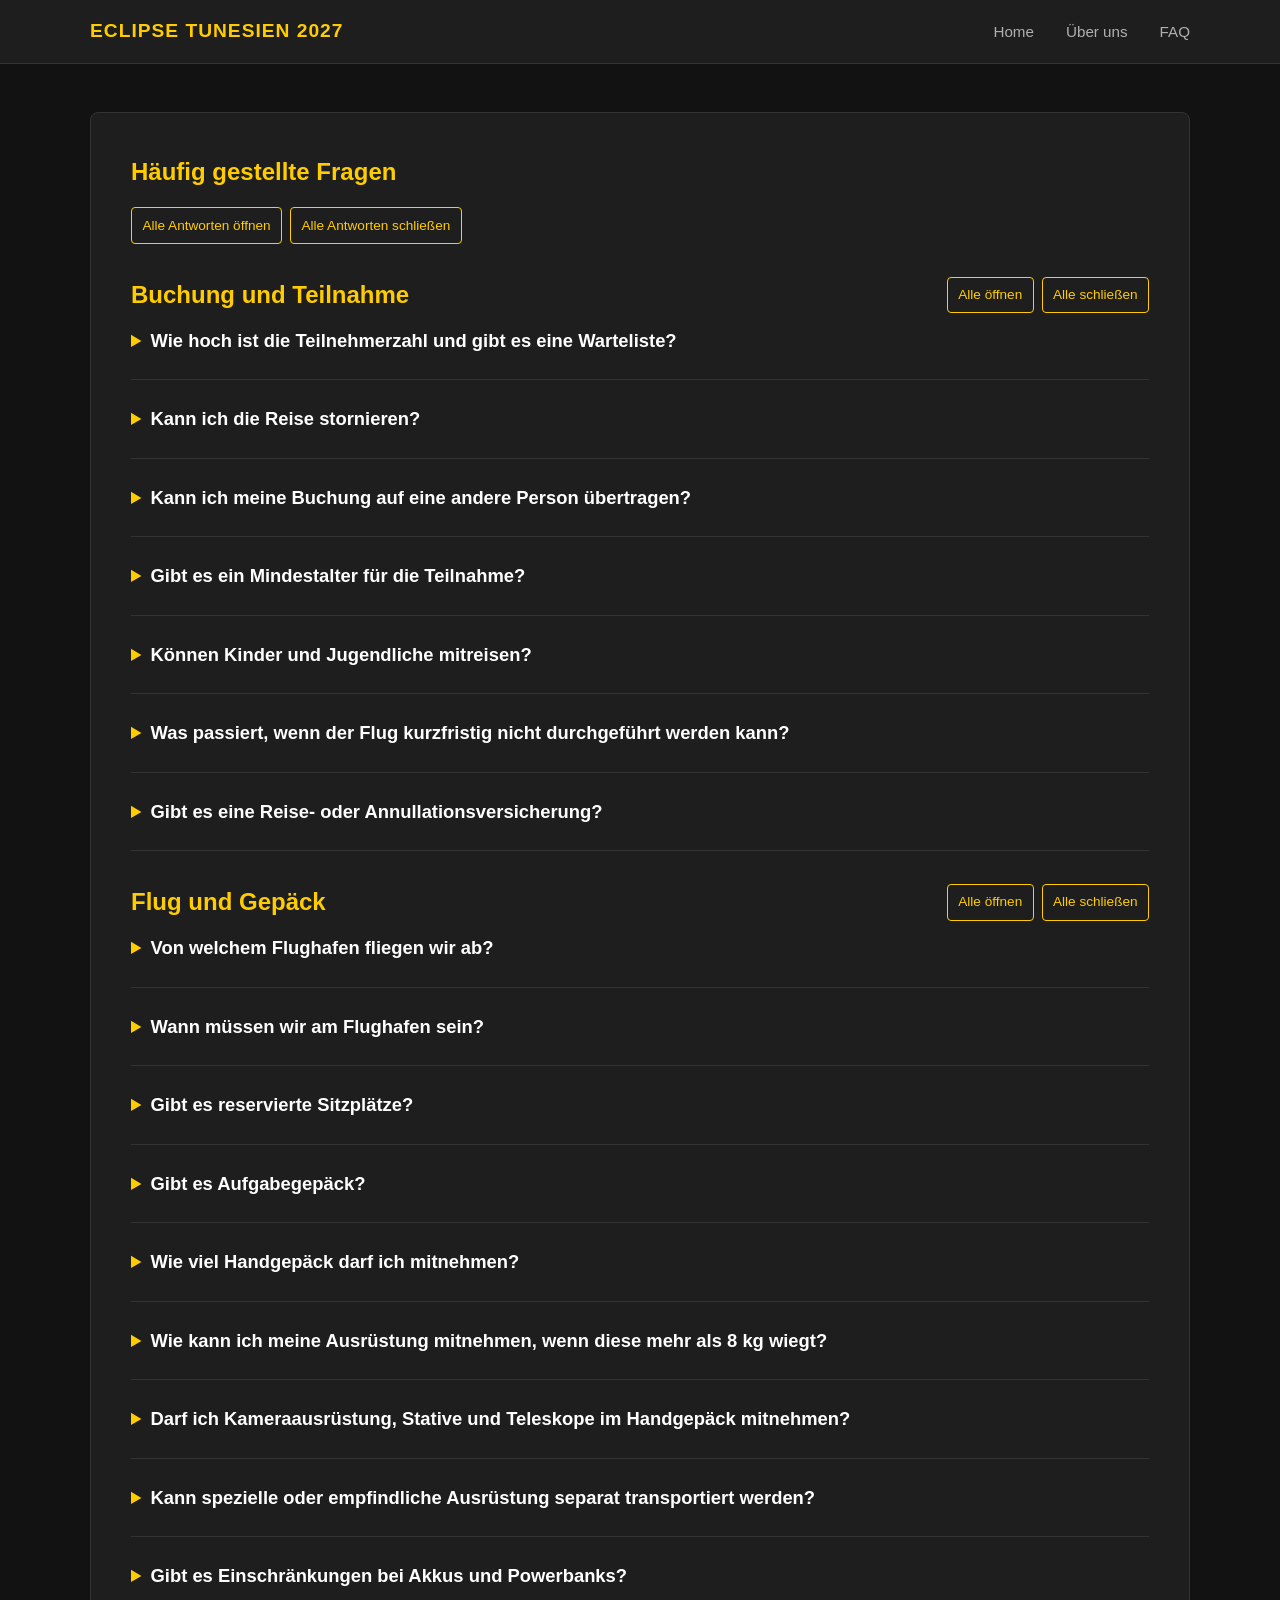
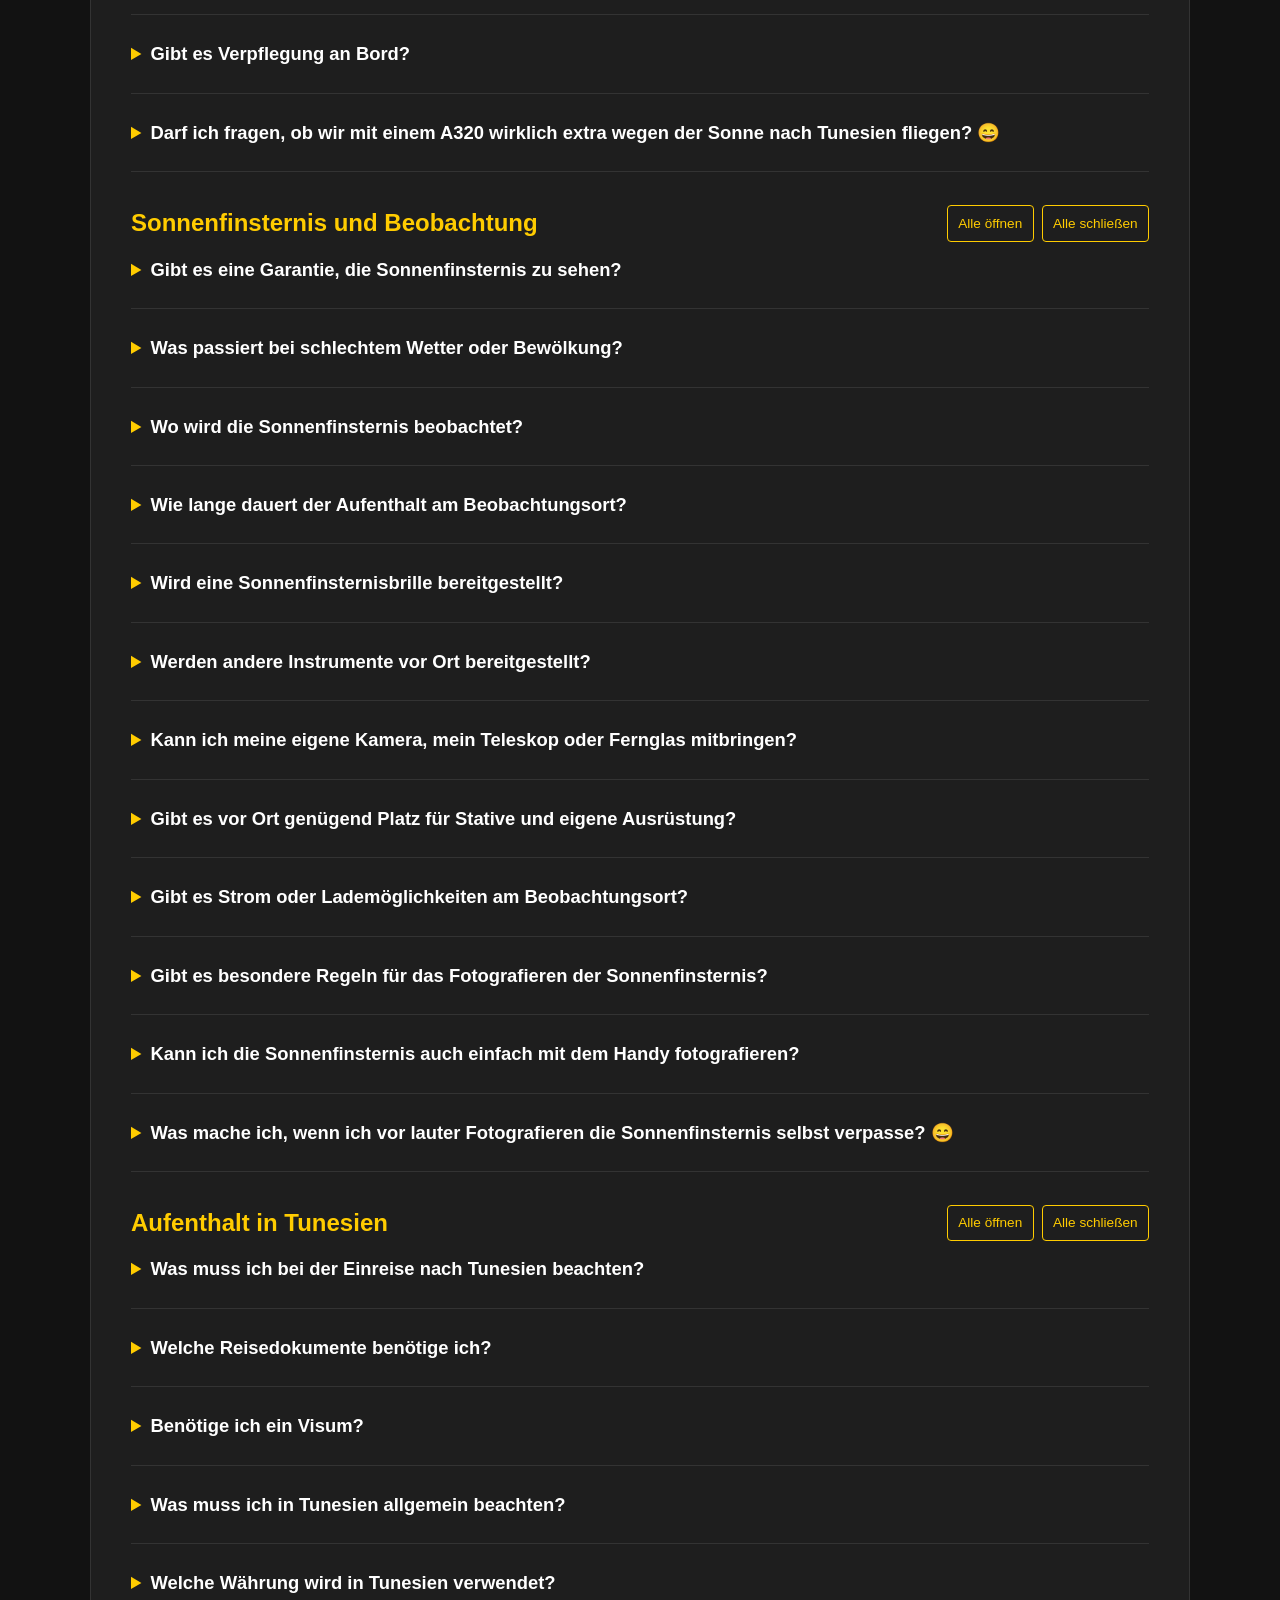
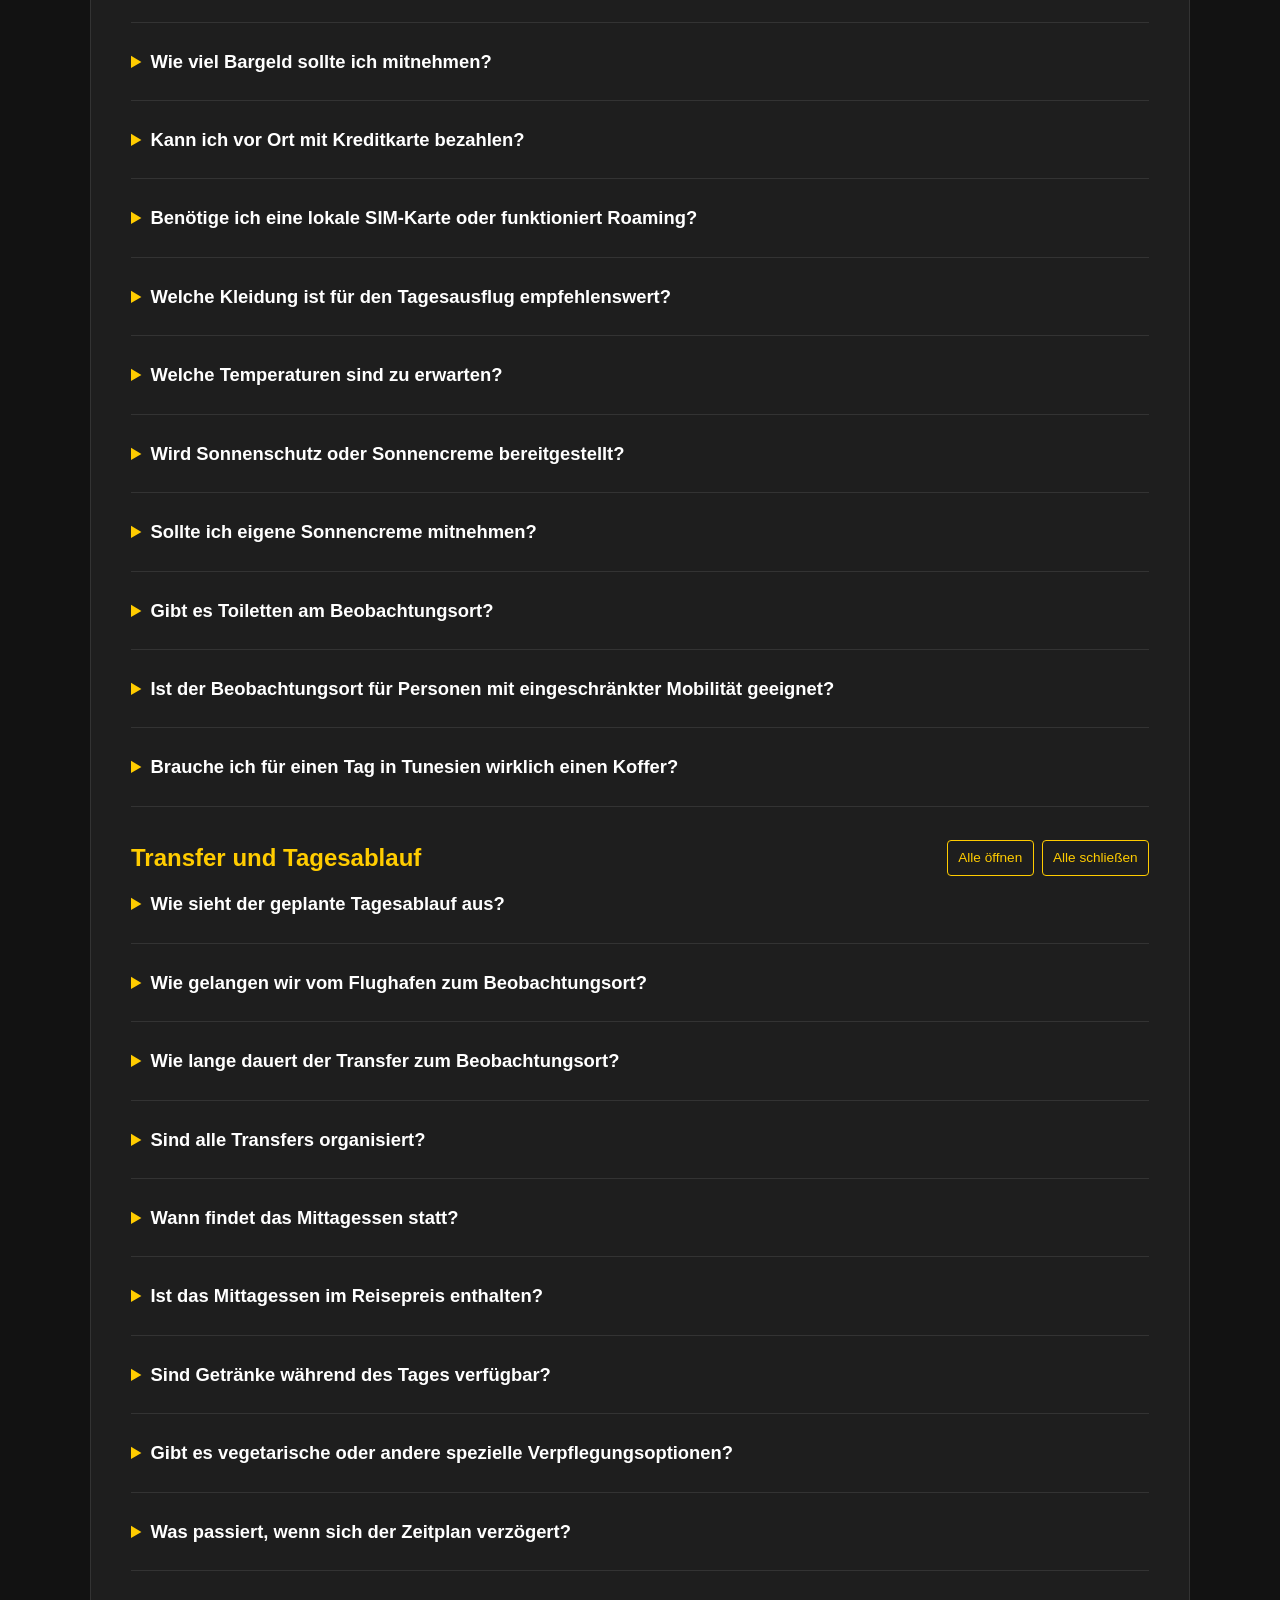
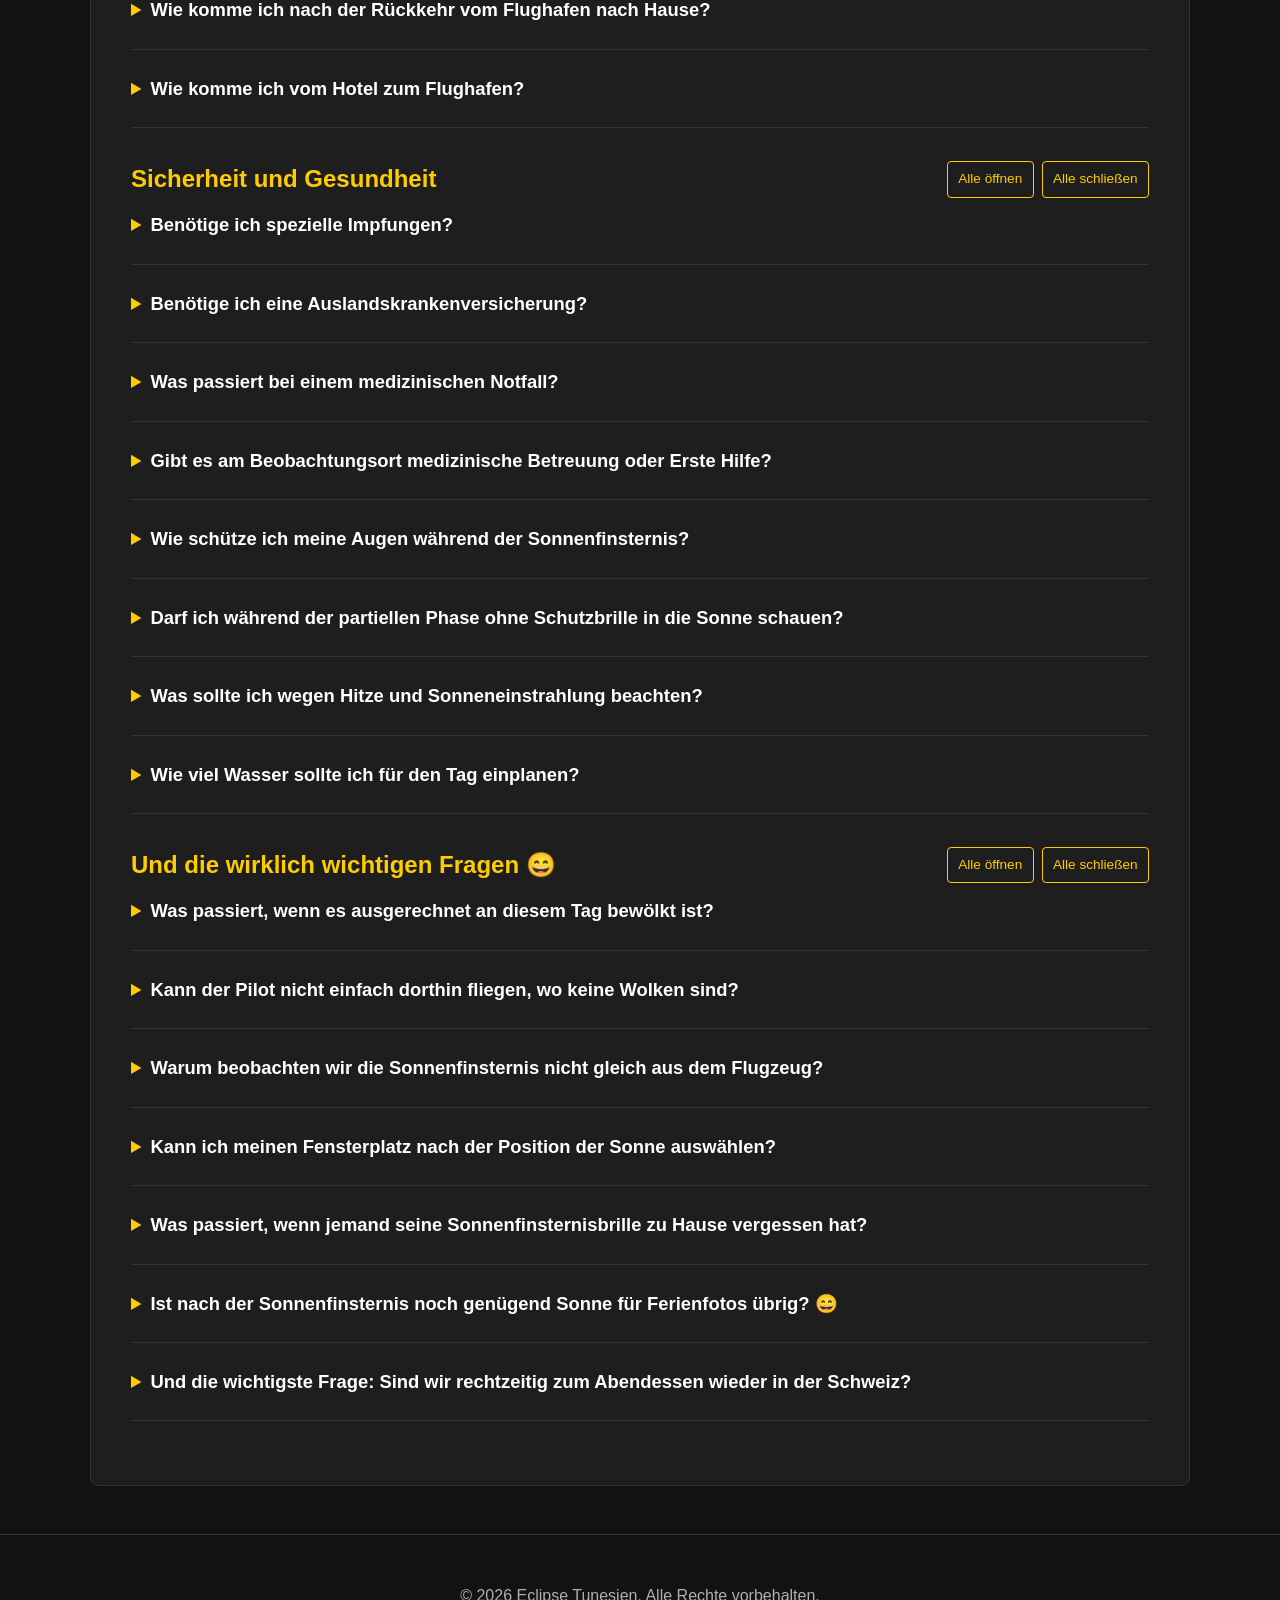
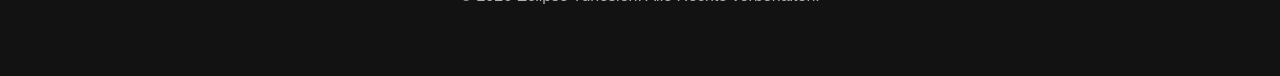
<file: faq.html>
<!DOCTYPE html>
<html lang="de">

<head>
    <meta charset="UTF-8">
    <meta name="viewport" content="width=device-width, initial-scale=1.0">
    <link rel="icon" type="image/svg+xml" href="assets/favicon.svg">
    <title>Eclipse Tunesien | FAQ</title>
    <link rel="stylesheet" href="style.css">
</head>

<body>
    <header>
        <nav>
            <div class="logo">Eclipse Tunesien 2027</div>
            <ul>
                <li><a href="index.html">Home</a></li>
                <li><a href="ueber-uns.html">Über uns</a></li>
                <li><a href="faq.html">FAQ</a></li>
            </ul>
        </nav>
    </header>

    <main>
        <section class="content-card">
            <h1>Häufig gestellte Fragen</h1>
            <div class="faq-controls faq-controls-global" role="group" aria-label="Alle FAQ-Antworten">
                <button type="button" data-faq-action="open" data-faq-scope="all">Alle Antworten öffnen</button>
                <button type="button" data-faq-action="close" data-faq-scope="all">Alle Antworten schließen</button>
            </div>

            <section class="faq-category" aria-labelledby="faq-buchung">
                <div class="faq-category-header">
                    <h2 id="faq-buchung">Buchung und Teilnahme</h2>
                    <div class="faq-controls" role="group" aria-label="Antworten in Buchung und Teilnahme">
                        <button type="button" data-faq-action="open">Alle öffnen</button>
                        <button type="button" data-faq-action="close">Alle schließen</button>
                    </div>
                </div>
                <details class="faq-item">
                    <summary>Wie hoch ist die Teilnehmerzahl und gibt es eine Warteliste?</summary>
                    <p>Die Anzahl Plätze ist auf 180 Personen begrenzt. Die Anmeldungen werden in der Reihenfolge ihres
                        Zahlungseingangs berücksichtigt. Sobald der Flug ausgebucht ist, können wir keine weiteren
                        Anmeldungen mehr entgegen nehmen.</p>
                </details>
                <details class="faq-item">
                    <summary>Kann ich die Reise stornieren?</summary>
                    <p>Die Anmeldung ist verbindlich, ein Rücktritt berechtigt nicht zur Rückerstattung der Kosten.
                        Dafür empfehlen wir eine Reiseversicherung abzuschliessen. Wenn keine vorhanden ist, kann über
                        Globetrotter diese dazugebucht werden.</p>
                </details>
                <details class="faq-item">
                    <summary>Kann ich meine Buchung auf eine andere Person übertragen?</summary>
                    <p>TBD</p>
                </details>
                <details class="faq-item">
                    <summary>Gibt es ein Mindestalter für die Teilnahme?</summary>
                    <p>Ein Mindestalter gibt es nicht, Minderjährige müssen einfach von mindestens einer Volljährigen
                        Person begleitet werden. Unter 6 Jahren wird man aber vom Ereignis nicht genug mitbekommen, und
                        die Reise könnte zu Anstrengend sein. Wir raten daher eher davon ab, ist aber ihn ihrem
                        Ermessen.</p>
                </details>
                <details class="faq-item">
                    <summary>Können Kinder und Jugendliche mitreisen?</summary>
                    <p>Ja! Ab 6 Jahren kann diese Reise sicher auch für Kinder interessant sein. Wichtig ist einfach,
                        dass sie von mindestens einer Volljährigen Person begleitet wird, welche die Verantwortung
                        übernimmt.</p>
                </details>
                <details class="faq-item">
                    <summary>Was passiert, wenn der Flug kurzfristig nicht durchgeführt werden kann?</summary>
                    <p>Sollte die Reise beispielsweise aus betrieblichen, sicherheitsrelevanten oder anderen nicht
                        beeinflussbaren Gründen nicht stattfinden können, informieren wir alle Teilnehmer so schnell wie
                        möglich. Die finanziellen Regelungen richten sich nach den Buchungsbedingungen.</p>
                </details>
                <details class="faq-item">
                    <summary>Gibt es eine Reise- oder Annullationsversicherung?</summary>
                    <p>Wir empfehlen eine Reise- oder Annullationsversicherung abzuschliessen. Wenn diese nicht
                        vorhanden ist, kann bei der Buchung direkt über Globetrotter eine dazugebucht werden.</p>
                </details>
            </section>

            <section class="faq-category" aria-labelledby="faq-flug">
                <div class="faq-category-header">
                    <h2 id="faq-flug">Flug und Gepäck</h2>
                    <div class="faq-controls" role="group" aria-label="Antworten in Flug und Gepäck">
                        <button type="button" data-faq-action="open">Alle öffnen</button>
                        <button type="button" data-faq-action="close">Alle schließen</button>
                    </div>
                </div>
                <details class="faq-item">
                    <summary>Von welchem Flughafen fliegen wir ab?</summary>
                    <p>Der Abflug erfolgt ab Zürich Flughafen (ZRH). Die genauen Check-in-Zeiten und Treffpunkte werden
                        rechtzeitig vor der Reise bekannt gegeben.</p>
                </details>
                <details class="faq-item">
                    <summary>Wann müssen wir am Flughafen sein?</summary>
                    <p>Da wir einen sehr frühen Flug haben, sollten zwei Stunden vor dem Boarding am Flughafen reichen.
                    </p>
                </details>
                <details class="faq-item">
                    <summary>Gibt es reservierte Sitzplätze?</summary>
                    <p>Es gibt keine feste Sitzplatzreservierung. Beim Check-In wird darauf geachtet, dass Personen die
                        zusammen sitzen möchten, dies auch tun können. Garantieren können wir es jedoch nicht.</p>
                </details>
                <details class="faq-item">
                    <summary>Gibt es Aufgabegepäck?</summary>
                    <p>Nein. Für diese Tagesreise ist kein Aufgabegepäck vorgesehen. Das gesamte Gepäck muss innerhalb
                        der kommunizierten Handgepäckbestimmungen mitgeführt werden. Um keine Zeit in Sfax zu verlieren,
                        wollen wir nicht auf die Ankunft von Aufgabegepäck warten.</p>
                </details>
                <details class="faq-item">
                    <summary>Wie viel Handgepäck darf ich mitnehmen?</summary>
                    <p>Es gibt kein aufgegebenes Gepäck. Pro Person sind ein Handgepäckstück bis 8 kg (Maximale Masse
                        (Länge × Breite × Höhe): 55 x 40 x 20 cm) sowie ein persönlicher Gegenstand (zum Beispiel eine
                        Handtasche) bis 3 kg erlaubt.</p>
                </details>
                <details class="faq-item">
                    <summary>Wie kann ich meine Ausrüstung mitnehmen, wenn diese mehr als 8 kg wiegt?</summary>
                    <p>Es gibt die Möglichkeit bei der Anmeldung anzugeben, ob mehr Gepäck benötigt wird. Es wird
                        bestimmt Personen geben, die ihr Volumen nicht ausnutzen. Es gibt keine Garantie, wir werden
                        aber versuchen eine Lösung zu finden. Bei Fragen nimm bitte vorab Kontakt mit uns auf.
                        Insbesondere bei Teleskopen, Kameras und anderer astronomischer Ausrüstung versuchen wir, eine
                        Lösung zu finden. Zusätzliche oder schwere Ausrüstung darf aber nicht unangemeldet zum Check-in
                        mitgebracht werden.</p>
                </details>
                <details class="faq-item">
                    <summary>Darf ich Kameraausrüstung, Stative und Teleskope im Handgepäck mitnehmen?</summary>
                    <p>Grundsätzlich ja, sofern Grösse, Gewicht und Sicherheitsbestimmungen eingehalten werden. Bei
                        grösseren Teleskopen, Stativen oder Spezialausrüstung bitten wir um vorgängige Anmeldung.</p>
                </details>
                <details class="faq-item">
                    <summary>Kann spezielle oder empfindliche Ausrüstung separat transportiert werden?</summary>
                    <p>Aktuell ist dafür nichts vorgesehen. Bei Bedarf kannst du mit uns Kontakt aufnehmen.</p>
                </details>
                <details class="faq-item">
                    <summary>Gibt es Einschränkungen bei Akkus und Powerbanks?</summary>
                    <p>Ja. Für Lithium-Akkus gelten besondere Luftfahrtbestimmungen. Am besten die Informationen der
                        Fluggesellschaft beachten: INFORMATIONSBLATT Lithium-Ionen-/Metall-Batterien, Akkus und
                        batteriebetriebene Geräte</p>
                </details>
                <details class="faq-item">
                    <summary>Gibt es Verpflegung an Bord?</summary>
                    <p>Auf dem Flug nach Sfax wird ein Frühstück serviert, da der Abflug sehr früh am Morgen ist. Auf
                        dem Rückflug haben wir auf eine Verpflegung verzichtet, da wir vor dem Abflug noch gemeinsam ein
                        Traditionelles Mittagessen in Sfax einnehmen dürfen. Snacks können bei den Flugbegleiter/innen
                        gekauft werden. Wasser steht zur Verfügung, andere Softgetränke können ebenfalls gekauft werden.
                    </p>
                </details>
                <details class="faq-item">
                    <summary>Darf ich fragen, ob wir mit einem A320 wirklich extra wegen der Sonne nach Tunesien
                        fliegen? 😄</summary>
                    <p>Du darfst! Wenn du dich anmeldest, bist du gleich verrückt wie wir. Ob eine psychologische
                        Betreuung notwendig ist, besprichst du am besten mit einem Arzt oder Apotheker! Wir sind aber
                        auch für dich da!</p>
                </details>
            </section>

            <section class="faq-category" aria-labelledby="faq-beobachtung">
                <div class="faq-category-header">
                    <h2 id="faq-beobachtung">Sonnenfinsternis und Beobachtung</h2>
                    <div class="faq-controls" role="group" aria-label="Antworten in Sonnenfinsternis und Beobachtung">
                        <button type="button" data-faq-action="open">Alle öffnen</button>
                        <button type="button" data-faq-action="close">Alle schließen</button>
                    </div>
                </div>
                <details class="faq-item">
                    <summary>Gibt es eine Garantie, die Sonnenfinsternis zu sehen?</summary>
                    <p>Leider nein. Die Sonnenfinsternis findet garantiert statt, aber ob wir sie sehen, entscheidet am
                        Ende auch das Wetter. Wolken, Staub oder andere lokale Bedingungen können die Beobachtung
                        beeinträchtigen. Auch unvorhergesehene Probleme während des Flugs oder vor Ort können dazu
                        führen, dass Sfax oder der geplante Beobachtungsort nicht erreicht wird. Die Reise wird als
                        Tagesoperation durchgeführt. Kommt es nach Reiseantritt zu Verspätungen – etwa aus betrieblichen
                        Gründen der Airline – und wird die Sonnenfinsternis dadurch verpasst, besteht kein Anspruch auf
                        Rückerstattung des Reisepreises.</p>
                </details>
                <details class="faq-item">
                    <summary>Was passiert bei schlechtem Wetter oder Bewölkung?</summary>
                    <p>TBD</p>
                </details>
                <details class="faq-item">
                    <summary>Wo wird die Sonnenfinsternis beobachtet?</summary>
                    <p>Ort noch nicht genau bekannt. Infos folgen später.</p>
                </details>
                <details class="faq-item">
                    <summary>Wie lange dauert der Aufenthalt am Beobachtungsort?</summary>
                    <p>Wir werden voraussichtlich von xx:xx bis xx:xx am Beobachtungsort sein. Dies ist von vielen
                        Faktoren Abhängig, sollte jedoch gemäss Plan die Zeit am Beobachtungsort sein.</p>
                </details>
                <details class="faq-item">
                    <summary>Wird eine Sonnenfinsternisbrille bereitgestellt?</summary>
                    <p>Der Anbieter des Vorort Arrangements stellt Sonnenfinsternisbrille bereit. Wir empfehlen jedoch
                        eigene in genügender Zahl mitzunehmen.</p>
                </details>
                <details class="faq-item">
                    <summary>Werden andere Instrumente vor Ort bereitgestellt?</summary>
                    <p>Nein, es werden keine Instrumente vor Ort bereitgestellt.</p>
                </details>
                <details class="faq-item">
                    <summary>Kann ich meine eigene Kamera, mein Teleskop oder Fernglas mitbringen?</summary>
                    <p>Wenn dies in das Handgepäck passt, ist dies möglich. Es müssen einfach die Bedingungen für das
                        Handgepäck berücksichtigt werden. Sollest du mehr Gepäck mitnehmen wollen, ist dies in der
                        Anmeldung zu vermerken, und wir werden schauen, was möglich ist, können jedoch nichts
                        versprechen. Wenn man in einer Gruppe reist, können ggf. auch Geräte auch mehrere Personen
                        verteilt werden.</p>
                </details>
                <details class="faq-item">
                    <summary>Gibt es vor Ort genügend Platz für Stative und eigene Ausrüstung?</summary>
                    <p>Der Anbieter des Vorort Arrangements kümmert sich um einen geeigneten Ort, und reserviert diesen
                        für unsere Gruppe. Es sollte daher genug Platz haben, Garantien können wir aber hier keine
                        Übernehmen, wir werden aber sicher Möglichkeiten finden.</p>
                </details>
                <details class="faq-item">
                    <summary>Gibt es Strom oder Lademöglichkeiten am Beobachtungsort?</summary>
                    <p>Davon ist nicht auszugehen. Sollte hierfür Bedarf bestehen, können wir prüfen, ob der Anbieter
                        des Vorort Arrangements etwas zur Verfügung stellen kann, Kosten müssen aber selber übernommen
                        werden.</p>
                </details>
                <details class="faq-item">
                    <summary>Gibt es besondere Regeln für das Fotografieren der Sonnenfinsternis?</summary>
                    <p>TBD</p>
                </details>
                <details class="faq-item">
                    <summary>Kann ich die Sonnenfinsternis auch einfach mit dem Handy fotografieren?</summary>
                    <p>Grundsätzlich ja. Für wirklich gute Aufnahmen braucht es aber etwas Vorbereitung und je nach
                        gewünschtem Ergebnis zusätzliches Equipment. Und denkt daran: Die beste Kamera bringt wenig,
                        wenn man das eigentliche Ereignis nur durch das Display gesehen hat.</p>
                </details>
                <details class="faq-item">
                    <summary>Was mache ich, wenn ich vor lauter Fotografieren die Sonnenfinsternis selbst verpasse? 😄
                    </summary>
                    <p>Grundsätzlich ja. Für wirklich gute Aufnahmen braucht es aber etwas Vorbereitung und je nach
                        gewünschtem Ergebnis zusätzliches Equipment. Und denkt daran: Die beste Kamera bringt wenig,
                        wenn man das eigentliche Ereignis nur durch das Display gesehen hat. Und sonst gibt es die
                        Möglichkeit in 2028 in Australien die nächste Sonnenfinsternis zu beobachten. Du solltest aber
                        schnell Buchen!</p>
                </details>
            </section>

            <section class="faq-category" aria-labelledby="faq-tunesien">
                <div class="faq-category-header">
                    <h2 id="faq-tunesien">Aufenthalt in Tunesien</h2>
                    <div class="faq-controls" role="group" aria-label="Antworten in Aufenthalt in Tunesien">
                        <button type="button" data-faq-action="open">Alle öffnen</button>
                        <button type="button" data-faq-action="close">Alle schließen</button>
                    </div>
                </div>
                <details class="faq-item">
                    <summary>Was muss ich bei der Einreise nach Tunesien beachten?</summary>
                    <p>Wir bewegen uns als organisierte Gruppe und Transfers sowie der Aufenthalt am Beobachtungsort
                        sind geplant. Grundsätzlich sollten lokale Regeln und kulturelle Gepflogenheiten respektiert
                        sowie Anweisungen unserer Reiseleitung und der lokalen Behörden beachtet werden.</p>
                    <p>Das Eidgenössische Departement für auswärtige Angelegenheiten (EDA) beurteilt Reisen nach
                        Tunesien grundsätzlich als sicher, weist aber unter anderem auf eine angespannte politische Lage
                        sowie regionale Sicherheitsrisiken hin. Wir empfehlen, vor der Reise nochmals die aktuellen
                        Reisehinweise zu prüfen: <a
                            href="https://www.eda.admin.ch/de/reisehinweise-fuer-tunesien">Reisehinweise des EDA für
                            Tunesien</a>.</p>
                </details>
                <details class="faq-item">
                    <summary>Welche Reisedokumente benötige ich?</summary>
                    <p>Die konkreten Einreisebestimmungen werden vor der Reise nochmals kommuniziert. Jeder Teilnehmer
                        ist grundsätzlich selbst dafür verantwortlich, ein für die Einreise gültiges Reisedokument
                        mitzuführen.</p>
                </details>
                <details class="faq-item">
                    <summary>Benötige ich ein Visum?</summary>
                    <p>TBD</p>
                </details>
                <details class="faq-item">
                    <summary>Was muss ich in Tunesien allgemein beachten?</summary>
                    <p>TBD</p>
                </details>
                <details class="faq-item">
                    <summary>Welche Währung wird in Tunesien verwendet?</summary>
                    <p>Die Landeswährung ist der tunesische Dinar (TND). Da Transfers und Mittagessen organisiert sind,
                        sollte für diesen Tagesausflug nur wenig zusätzliches Geld benötigt werden. Etwas Bargeld für
                        persönliche Ausgaben, Getränke oder kleine Einkäufe kann trotzdem sinnvoll sein.</p>
                </details>
                <details class="faq-item">
                    <summary>Wie viel Bargeld sollte ich mitnehmen?</summary>
                    <p>Wir würden keinen grösseren Bargeldbetrag empfehlen. [Betrag nach Klärung des Programms
                        definieren] sollte für persönliche Kleinausgaben grundsätzlich ausreichen.</p>
                </details>
                <details class="faq-item">
                    <summary>Kann ich vor Ort mit Kreditkarte bezahlen?</summary>
                    <p>TBD</p>
                </details>
                <details class="faq-item">
                    <summary>Benötige ich eine lokale SIM-Karte oder funktioniert Roaming?</summary>
                    <p>Das ist abhängig von deinem Anbieter, prüfe deine Bedingungen. Aber in der Regel macht es Sinn,
                        einen kleines Guthaben mit einer eSIM bereitzuhalten, um aktuelle Karten oder Wetter
                        Informationen, wie auch kleinere Abklärungen treffen zu können. Ein Möglicher Anbieter ist
                        Airalo, oder ein entsprechendes Paket bei deinem Anbieter.</p>
                </details>
                <details class="faq-item">
                    <summary>Welche Kleidung ist für den Tagesausflug empfehlenswert?</summary>
                    <p>TBD</p>
                </details>
                <details class="faq-item">
                    <summary>Welche Temperaturen sind zu erwarten?</summary>
                    <p>TBD</p>
                </details>
                <details class="faq-item">
                    <summary>Wird Sonnenschutz oder Sonnencreme bereitgestellt?</summary>
                    <p>TBD</p>
                </details>
                <details class="faq-item">
                    <summary>Sollte ich eigene Sonnencreme mitnehmen?</summary>
                    <p>TBD</p>
                </details>
                <details class="faq-item">
                    <summary>Gibt es Toiletten am Beobachtungsort?</summary>
                    <p>TBD</p>
                </details>
                <details class="faq-item">
                    <summary>Ist der Beobachtungsort für Personen mit eingeschränkter Mobilität geeignet?</summary>
                    <p>Da wir die Bedingungen vor Ort schlecht einschätzen können, empfehlen wir diese Reise nicht für
                        Personen mit einer eingeschränkten Mobilität.</p>
                </details>
                <details class="faq-item">
                    <summary>Brauche ich für einen Tag in Tunesien wirklich einen Koffer?</summary>
                    <p>Nein, wir empfehlen nur das nötigste mitzunehmen, einen Rucksack ist zudem viel praktischer.</p>
                </details>
            </section>

            <section class="faq-category" aria-labelledby="faq-tagesablauf">
                <div class="faq-category-header">
                    <h2 id="faq-tagesablauf">Transfer und Tagesablauf</h2>
                    <div class="faq-controls" role="group" aria-label="Antworten in Transfer und Tagesablauf">
                        <button type="button" data-faq-action="open">Alle öffnen</button>
                        <button type="button" data-faq-action="close">Alle schließen</button>
                    </div>
                </div>
                <details class="faq-item">
                    <summary>Wie sieht der geplante Tagesablauf aus?</summary>
                    <p>TBD</p>
                </details>
                <details class="faq-item">
                    <summary>Wie gelangen wir vom Flughafen zum Beobachtungsort?</summary>
                    <p>Nach der Ankunft in Tunesien reisen wir gemeinsam mit organisiertem Transport zum
                        Beobachtungsort. Eine individuelle Anreise ist nicht vorgesehen. Bitte bleibt zusammen, so dass
                        wir niemanden zurück lassen.</p>
                </details>
                <details class="faq-item">
                    <summary>Wie lange dauert der Transfer zum Beobachtungsort?</summary>
                    <p>TBD</p>
                </details>
                <details class="faq-item">
                    <summary>Sind alle Transfers organisiert?</summary>
                    <p>Ja. Die notwendigen Transfers zwischen Flughafen, Beobachtungsort und den weiteren
                        Programmpunkten werden organisiert.</p>
                </details>
                <details class="faq-item">
                    <summary>Wann findet das Mittagessen statt?</summary>
                    <p>TBD</p>
                </details>
                <details class="faq-item">
                    <summary>Ist das Mittagessen im Reisepreis enthalten?</summary>
                    <p>Ja, dies ist im Reisepreis enthalten.</p>
                </details>
                <details class="faq-item">
                    <summary>Sind Getränke während des Tages verfügbar?</summary>
                    <p>TBD</p>
                </details>
                <details class="faq-item">
                    <summary>Gibt es vegetarische oder andere spezielle Verpflegungsoptionen?</summary>
                    <p>Allergien, Unverträglichkeiten oder besondere Ernährungsbedürfnisse müssen uns 1 Monat vor der
                        Reise mitgeteilt werden. Wir versuchen, diese entsprechend zu berücksichtigen. Im Formular für
                        die Anmeldung kann dies ebenfalls bereits angegeben werden.</p>
                </details>
                <details class="faq-item">
                    <summary>Was passiert, wenn sich der Zeitplan verzögert?</summary>
                    <p>TBD</p>
                </details>
                <details class="faq-item">
                    <summary>Wie komme ich nach der Rückkehr vom Flughafen nach Hause?</summary>
                    <p>Die An- und Abreise zum Flughafen ist grundsätzlich Individuell. Sollte ein Hotel via
                        Globetrotter gebucht werden, wird ein Shuttle organisiert, welcher im Hotelpreis enthalten ist.
                    </p>
                </details>
                <details class="faq-item">
                    <summary>Wie komme ich vom Hotel zum Flughafen?</summary>
                    <p>Sollte ein Hotel via Globetrotter gebucht werden, wird ein Shuttle organisiert, welcher im
                        Hotelpreis enthalten ist.</p>
                </details>
            </section>

            <section class="faq-category" aria-labelledby="faq-sicherheit">
                <div class="faq-category-header">
                    <h2 id="faq-sicherheit">Sicherheit und Gesundheit</h2>
                    <div class="faq-controls" role="group" aria-label="Antworten in Sicherheit und Gesundheit">
                        <button type="button" data-faq-action="open">Alle öffnen</button>
                        <button type="button" data-faq-action="close">Alle schließen</button>
                    </div>
                </div>
                <details class="faq-item">
                    <summary>Benötige ich spezielle Impfungen?</summary>
                    <p>Für individuelle medizinische Empfehlungen sollte vor der Reise eine aktuelle reisemedizinische
                        Beratung eingeholt werden. Anforderungen können zudem von persönlichen Umständen und dem
                        Reiseverlauf abhängen.</p>
                </details>
                <details class="faq-item">
                    <summary>Benötige ich eine Auslandskrankenversicherung?</summary>
                    <p>Wir empfehlen dringend, vor der Reise zu prüfen, ob die eigene Kranken- oder Reiseversicherung
                        Behandlungen und insbesondere allfällige Rücktransportkosten aus Tunesien abdeckt.</p>
                </details>
                <details class="faq-item">
                    <summary>Was passiert bei einem medizinischen Notfall?</summary>
                    <p>Da wir als organisierte Gruppe unterwegs sind, koordinieren wir in einem Notfall die notwendige
                        Hilfe über den Anbieter vor Ort. Jeder Teilnehmer sollte trotzdem seine persönlichen
                        Versicherungsinformationen und wichtige medizinische Angaben bei sich haben.</p>
                </details>
                <details class="faq-item">
                    <summary>Gibt es am Beobachtungsort medizinische Betreuung oder Erste Hilfe?</summary>
                    <p>Das ist nicht vorgesehen.</p>
                </details>
                <details class="faq-item">
                    <summary>Wie schütze ich meine Augen während der Sonnenfinsternis?</summary>
                    <p>Schaue nie direkt in die Sonne, sondern nur durch eine Zertifizierte Sonnenfinsternisbrille. Für
                        Optische Instrumente sollten entsprechende Vorkehrungen getroffen werden.</p>
                </details>
                <details class="faq-item">
                    <summary>Darf ich während der partiellen Phase ohne Schutzbrille in die Sonne schauen?</summary>
                    <p>Nein, es sollte immer eine Sonnenfinsternisbrille verwendet werden!</p>
                </details>
                <details class="faq-item">
                    <summary>Was sollte ich wegen Hitze und Sonneneinstrahlung beachten?</summary>
                    <p>Schütze dich vor der Sonne mit Sonnenhut, entsprechender Kleidung und Sonnencrem. Trinke genug
                        Wasser.</p>
                </details>
                <details class="faq-item">
                    <summary>Wie viel Wasser sollte ich für den Tag einplanen?</summary>
                    <p>Für genügend Wasser sollte immer gesorgt sein. Es macht aber Sinn, einen halben Liter oder Liter
                        Wasser im persönlichen Gepäck mitzuführen. Beachte einfach die Sicherheitsbestimmungen,
                        vielleicht das Wasser erst nach dem Sicherheitscheck auffüllen oder kaufen.</p>
                </details>
            </section>

            <section class="faq-category" aria-labelledby="faq-wichtig">
                <div class="faq-category-header">
                    <h2 id="faq-wichtig">Und die wirklich wichtigen Fragen 😄</h2>
                    <div class="faq-controls" role="group" aria-label="Antworten in den wirklich wichtigen Fragen">
                        <button type="button" data-faq-action="open">Alle öffnen</button>
                        <button type="button" data-faq-action="close">Alle schließen</button>
                    </div>
                </div>
                <details class="faq-item">
                    <summary>Was passiert, wenn es ausgerechnet an diesem Tag bewölkt ist?</summary>
                    <p>Dann haben wir wirklich Pech. Da es im Hochsommer kaum Bewölkung oder Niederschlag gibt, kann
                        nahezu das gesamte Tageslicht als direkte Sonnenscheindauer genutzt werden.</p>
                </details>
                <details class="faq-item">
                    <summary>Kann der Pilot nicht einfach dorthin fliegen, wo keine Wolken sind?</summary>
                    <p>Vielleicht, wenn wir ihn ganz nett fragen? Aber ob wir dann dort die Sonnenfinsternis sehen
                        würden, wäre eine andere Frage.</p>
                </details>
                <details class="faq-item">
                    <summary>Warum beobachten wir die Sonnenfinsternis nicht gleich aus dem Flugzeug?</summary>
                    <p>Das ist wirklich eine sehr gute Frage. Das Flugzeug SOFIA (Stratospheric Observatory for Infrared
                        Astronomy) war leider nicht mehr verfügbar. Und chair konnte uns leider kein Carbrio Flieger
                        anbieten.</p>
                </details>
                <details class="faq-item">
                    <summary>Kann ich meinen Fensterplatz nach der Position der Sonne auswählen?</summary>
                    <p>Das ist exklusiv dem Organisations- Team vorenthalten 😉 . Aber wir hoffen wirklich darauf, dass
                        wir vor der Sonnenfinsternis in Sfax ankommen!</p>
                </details>
                <details class="faq-item">
                    <summary>Was passiert, wenn jemand seine Sonnenfinsternisbrille zu Hause vergessen hat?</summary>
                    <p>Wir sollten sicher ein paar Brillen dabei haben, einfach herumfragen, viele teilen auch gerne.
                    </p>
                </details>
                <details class="faq-item">
                    <summary>Ist nach der Sonnenfinsternis noch genügend Sonne für Ferienfotos übrig? 😄</summary>
                    <p>Das hoffen wir doch sehr! Es kommt einfach darauf an, wie viel Licht unsere Begleiter mit ihren
                        Ausrüstungen einfangen.</p>
                </details>
                <details class="faq-item">
                    <summary>Und die wichtigste Frage: Sind wir rechtzeitig zum Abendessen wieder in der Schweiz?
                    </summary>
                    <p>Kurz und knapp, ja, es gibt aber keine Garantie.</p>
                </details>
            </section>
        </section>
    </main>

    <script>
        document.querySelectorAll("[data-faq-action]").forEach((button) => {
            button.addEventListener("click", () => {
                const scope = button.dataset.faqScope === "all"
                    ? document
                    : button.closest(".faq-category");
                if (!scope) {
                    throw new Error("FAQ controls must be inside a FAQ category.");
                }

                const shouldOpen = button.dataset.faqAction === "open";
                scope.querySelectorAll("details.faq-item").forEach((item) => {
                    item.open = shouldOpen;
                });
            });
        });
    </script>

    <footer>
        <p>&copy; 2026 Eclipse Tunesien. Alle Rechte vorbehalten.</p>
    </footer>
</body>

</html>
</file>
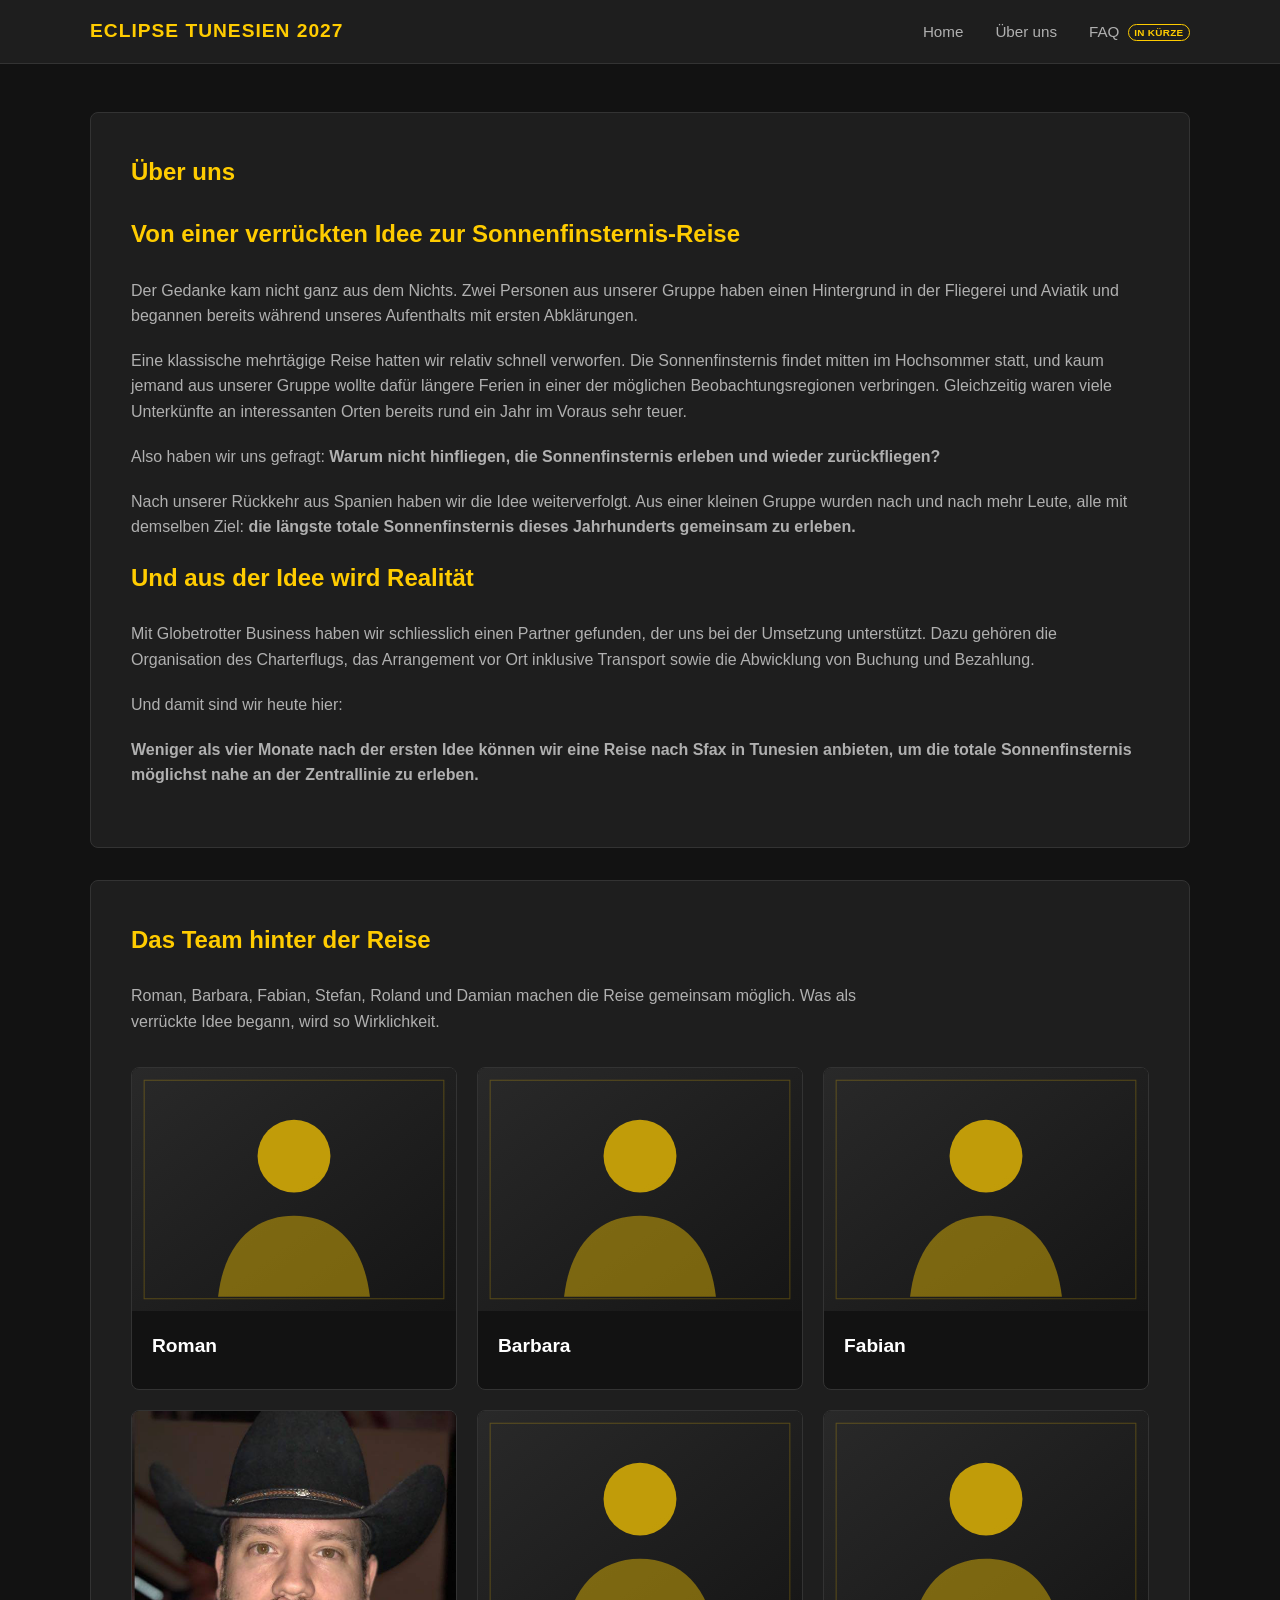
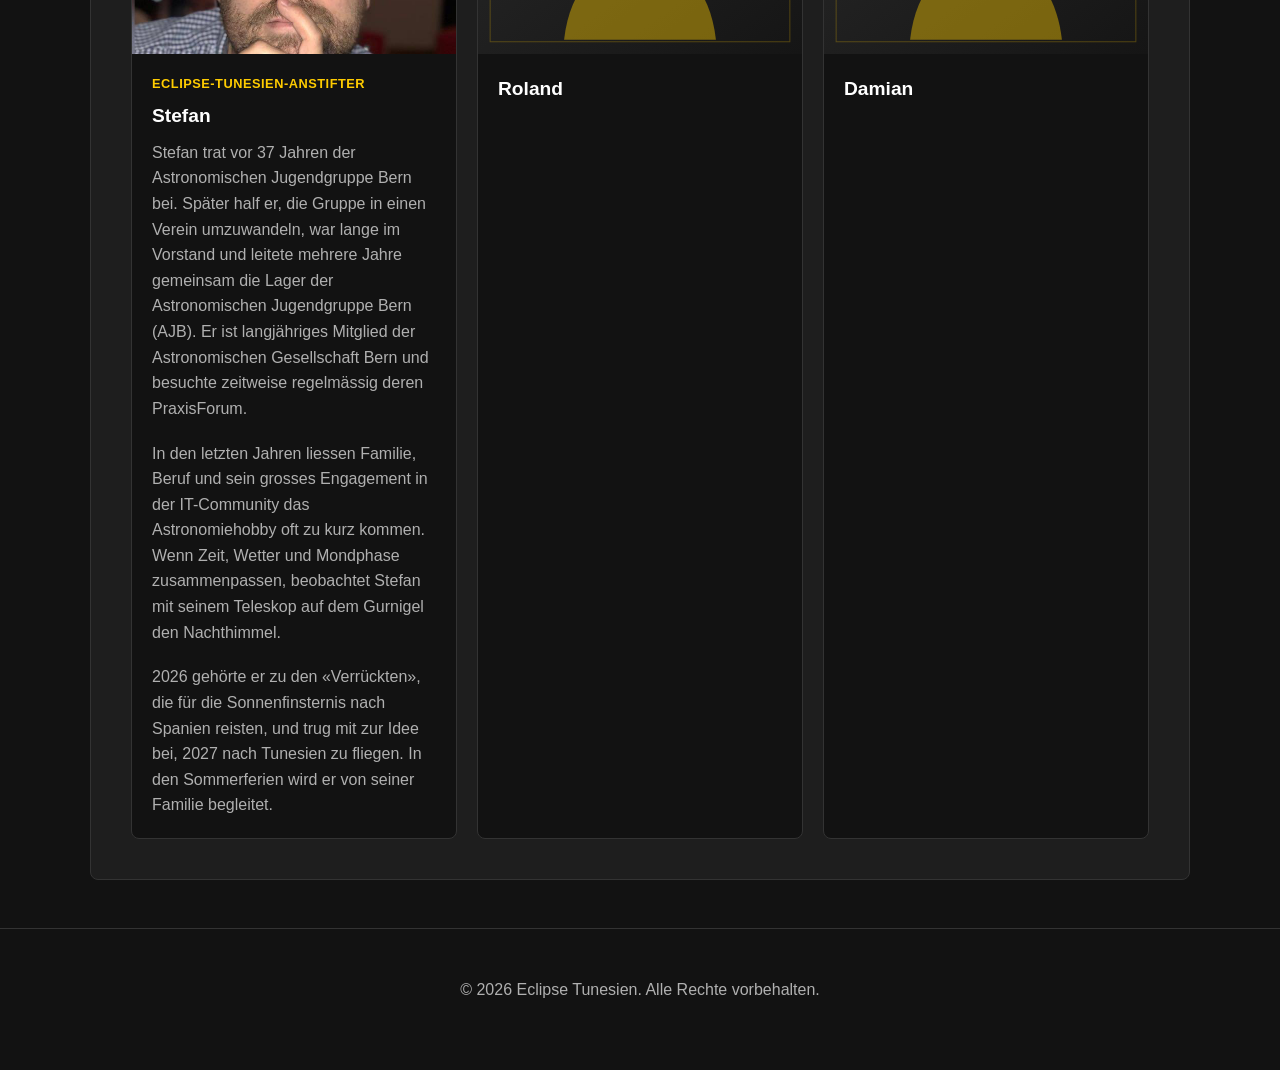
<file: ueber-uns.html>
<!DOCTYPE html>
<html lang="de">

<head>
    <meta charset="UTF-8">
    <meta name="viewport" content="width=device-width, initial-scale=1.0">
    <link rel="icon" type="image/svg+xml" href="assets/favicon.svg">
    <title>Eclipse Tunesien | Über uns</title>
    <link rel="stylesheet" href="style.css">
</head>

<body>
    <header>
        <nav>
            <div class="logo">Eclipse Tunesien 2027</div>
            <ul>
                <li><a href="index.html">Home</a></li>
                <li><a href="ueber-uns.html">Über uns</a></li>
                <li><span class="nav-coming-soon" title="Der FAQ-Bereich wird in den nächsten Tagen veröffentlicht.">FAQ <span class="nav-status">In Kürze</span></span></li>
            </ul>
        </nav>
    </header>

    <main>
        <section class="content-card">
            <h1>Über uns</h1>

            <h2>Von einer verrückten Idee zur Sonnenfinsternis-Reise</h2>
            <p>Der Gedanke kam nicht ganz aus dem Nichts. Zwei Personen aus unserer Gruppe haben einen Hintergrund in
                der Fliegerei und Aviatik und begannen bereits während unseres Aufenthalts mit ersten Abklärungen.</p>
            <p>Eine klassische mehrtägige Reise hatten wir relativ schnell verworfen. Die Sonnenfinsternis findet mitten
                im Hochsommer statt, und kaum jemand aus unserer Gruppe wollte dafür längere Ferien in einer der
                möglichen Beobachtungsregionen verbringen. Gleichzeitig waren viele Unterkünfte an interessanten Orten
                bereits rund ein Jahr im Voraus sehr teuer.</p>
            <p>Also haben wir uns gefragt: <strong>Warum nicht hinfliegen, die Sonnenfinsternis erleben und wieder
                    zurückfliegen?</strong></p>
            <p>Nach unserer Rückkehr aus Spanien haben wir die Idee weiterverfolgt. Aus einer kleinen Gruppe wurden nach
                und nach mehr Leute, alle mit demselben Ziel: <strong>die längste totale Sonnenfinsternis dieses
                    Jahrhunderts gemeinsam zu erleben.</strong></p>

            <h2>Und aus der Idee wird Realität</h2>
            <p>Mit Globetrotter Business haben wir schliesslich einen Partner gefunden, der uns bei der Umsetzung
                unterstützt. Dazu gehören die Organisation des Charterflugs, das Arrangement vor Ort inklusive Transport
                sowie die Abwicklung von Buchung und Bezahlung.</p>
            <p>Und damit sind wir heute hier:</p>
            <p><strong>Weniger als vier Monate nach der ersten Idee können wir eine Reise nach Sfax in Tunesien
                    anbieten, um die totale Sonnenfinsternis möglichst nahe an der Zentrallinie zu erleben.</strong></p>
        </section>

        <section class="content-card team-section" aria-labelledby="team-heading">
            <h2 id="team-heading">Das Team hinter der Reise</h2>
            <p class="team-intro">Roman, Barbara, Fabian, Stefan, Roland und Damian machen die Reise gemeinsam möglich.
                Was als verrückte Idee begann, wird so Wirklichkeit.</p>

            <div class="team-grid">
                <article class="team-card">
                    <img class="team-photo" src="assets/team-portrait-placeholder.svg" alt="Porträt folgt">
                    <div class="team-card-content">
                        <h3>Roman</h3>
                    </div>
                </article>

                <article class="team-card">
                    <img class="team-photo" src="assets/team-portrait-placeholder.svg" alt="Porträt folgt">
                    <div class="team-card-content">
                        <h3>Barbara</h3>
                    </div>
                </article>

                <article class="team-card">
                    <img class="team-photo" src="assets/team-portrait-placeholder.svg" alt="Porträt folgt">
                    <div class="team-card-content">
                        <h3>Fabian</h3>
                    </div>
                </article>

                <article class="team-card">
                    <img class="team-photo team-photo-stefan" src="assets/Profilbild Stefan Beckmann.png"
                        alt="Stefan mit Cowboyhut">
                    <div class="team-card-content">
                        <p class="team-role">Eclipse-Tunesien-Anstifter</p>
                        <h3>Stefan</h3>
                        <p>Stefan trat vor 37 Jahren der Astronomischen Jugendgruppe Bern bei. Später half er, die
                            Gruppe in einen Verein umzuwandeln, war lange im Vorstand und leitete mehrere Jahre
                            gemeinsam die Lager der Astronomischen Jugendgruppe Bern (AJB). Er ist langjähriges Mitglied
                            der Astronomischen Gesellschaft Bern und besuchte zeitweise regelmässig deren PraxisForum.
                        </p>
                        <p>In den letzten Jahren liessen Familie, Beruf und sein grosses Engagement in der IT-Community
                            das Astronomiehobby oft zu kurz kommen. Wenn Zeit, Wetter und Mondphase zusammenpassen,
                            beobachtet Stefan mit seinem Teleskop auf dem Gurnigel den Nachthimmel.</p>
                        <p>2026 gehörte er zu den «Verrückten», die für die Sonnenfinsternis nach Spanien reisten, und
                            trug mit zur Idee bei, 2027 nach Tunesien zu fliegen. In den Sommerferien wird er von
                            seiner Familie begleitet.</p>
                    </div>
                </article>

                <article class="team-card">
                    <img class="team-photo" src="assets/team-portrait-placeholder.svg" alt="Porträt folgt">
                    <div class="team-card-content">
                        <h3>Roland</h3>
                    </div>
                </article>

                <article class="team-card">
                    <img class="team-photo" src="assets/team-portrait-placeholder.svg" alt="Porträt folgt">
                    <div class="team-card-content">
                        <h3>Damian</h3>
                    </div>
                </article>
            </div>
        </section>
    </main>

    <footer>
        <p>&copy; 2026 Eclipse Tunesien. Alle Rechte vorbehalten.</p>
    </footer>
</body>

</html>
</file>
<file: style.css>
/* Modernes & Schlichtes Farb-Theme: Dunkelgrau, Weiß, Gelb */
:root {
    --primary-bg: #121212;       /* Sehr dunkles Grau (Hintergrund) */
    --secondary-bg: #1e1e1e;     /* Etwas helleres Grau (Cards/Nav) */
    --accent-color: #ffcc00;     /* Modernes, sattes Gelb */
    --text-main: #ffffff;        /* Reinweiß für Haupttext */
    --text-muted: #b0b0b0;       /* Hellgrau für Nebentext */
    --border-color: #333333;     /* Dunkle Trennlinien */
}

* {
    margin: 0;
    padding: 0;
    box-sizing: border-box;
}

body {
    font-family: 'Inter', -apple-system, BlinkMacSystemFont, 'Segoe UI', Roboto, sans-serif;
    line-height: 1.6;
    color: var(--text-main);
    background-color: var(--primary-bg);
    display: flex;
    flex-direction: column;
    min-height: 100vh;
}

/* Header & Navigation */
header {
    background-color: var(--secondary-bg);
    padding: 1rem 0;
    border-bottom: 1px solid var(--border-color);
}

nav {
    display: flex;
    justify-content: space-between;
    align-items: center;
    width: 90%;
    max-width: 1100px;
    margin: 0 auto;
}

.logo {
    font-size: 1.2rem;
    font-weight: 700;
    color: var(--accent-color);
    text-transform: uppercase;
    letter-spacing: 1px;
}

nav ul {
    display: flex;
    list-style: none;
}

nav ul li {
    margin-left: 2rem;
}

nav ul li a {
    color: var(--text-muted);
    text-decoration: none;
    font-size: 0.95rem;
    font-weight: 500;
    transition: color 0.2s ease;
}

nav ul li a:hover {
    color: var(--accent-color);
}

.nav-coming-soon {
    color: var(--text-muted);
    font-size: 0.95rem;
    font-weight: 500;
    white-space: nowrap;
}

.nav-status {
    display: inline-block;
    margin-left: 0.25rem;
    padding: 0.1rem 0.35rem;
    border: 1px solid var(--accent-color);
    border-radius: 999px;
    color: var(--accent-color);
    font-size: 0.62rem;
    font-weight: 700;
    letter-spacing: 0.03em;
    line-height: 1.2;
    text-transform: uppercase;
    vertical-align: middle;
}

.coming-soon-reference {
    color: var(--accent-color);
    text-decoration: underline dotted;
    text-underline-offset: 0.15em;
}

/* Main Content */
main {
    flex: 1;
    width: 90%;
    max-width: 1100px;
    margin: 3rem auto;
}

.hero {
    text-align: left; /* Schlichtere Ausrichtung */
    padding: 4rem 2rem;
    background-color: var(--secondary-bg);
    border-radius: 8px;
    margin-bottom: 2rem;
    border: 1px solid var(--border-color);
}

.hero h1 {
    font-size: 2.2rem;
    margin-bottom: 1rem;
    color: var(--accent-color);
}

.hero p {
    font-size: 1rem;
    color: var(--text-muted);
}

.hero .notice {
    margin: 1.5rem 0 0;
    padding: 1rem 1.25rem;
    border-left: 4px solid var(--accent-color);
    background-color: rgba(255, 204, 0, 0.08);
    color: var(--text-main);
}

.hero .welcome-goal {
    margin: 1.5rem 0 0;
    color: var(--text-main);
    font-size: 1rem;
}

.hero .welcome-goal strong {
    color: var(--accent-color);
}

.project-eyebrow {
  margin-bottom: 0.4rem;
  color: var(--accent-color);
  font-size: 0.85rem;
  font-weight: 700;
  letter-spacing: 0.04em;
  text-transform: uppercase;
}

.project-overview h2 {
  margin-bottom: 0.75rem;
}

.project-highlights {
  display: grid;
  grid-template-columns: repeat(3, minmax(0, 1fr));
  gap: 1rem;
  margin-top: 1.5rem;
}

.project-highlight {
  padding: 1.25rem;
  border: 1px solid var(--border-color);
  border-radius: 6px;
  background-color: var(--primary-bg);
}

.content-card .project-highlight h3 {
  margin: 0 0 0.5rem;
  color: var(--accent-color);
  font-size: 1rem;
}

.project-highlight p {
  margin-bottom: 0;
  font-size: 0.92rem;
}

.project-highlight strong {
  color: var(--text-main);
}

.project-note {
  margin: 1.25rem 0 0;
  padding-top: 1rem;
  border-top: 1px solid var(--border-color);
  font-size: 0.9rem;
}

.content-card {
    background-color: var(--secondary-bg);
    padding: 2.5rem;
    border-radius: 8px;
    border: 1px solid var(--border-color);
}

h1, h2, h3 {
    margin-bottom: 1.5rem;
    color: var(--text-main);
}

/* Akzent für Überschriften in Cards */
.content-card h1, .content-card h2 {
    color: var(--accent-color);
}

p {
    margin-bottom: 1.2rem;
    font-size: 1rem;
    color: var(--text-muted);
}

/* FAQ Styles */
.faq-category + .faq-category {
    margin-top: 2rem;
}

.faq-category-header {
    display: flex;
    align-items: center;
    justify-content: space-between;
    flex-wrap: wrap;
    gap: 0.75rem;
    margin-bottom: 0.75rem;
}

.faq-category-header h2 {
    margin-bottom: 0;
}

.faq-controls {
    display: flex;
    flex-wrap: wrap;
    gap: 0.5rem;
}

.faq-controls-global {
    margin: -0.5rem 0 2rem;
}

.faq-controls button {
    padding: 0.4rem 0.65rem;
    border: 1px solid var(--accent-color);
    border-radius: 4px;
    color: var(--accent-color);
    background: transparent;
    font: inherit;
    font-size: 0.85rem;
    cursor: pointer;
}

.faq-controls button:hover,
.faq-controls button:focus-visible {
    color: var(--primary-bg);
    background-color: var(--accent-color);
}

.faq-controls button:focus-visible {
    outline: 2px solid var(--accent-color);
    outline-offset: 2px;
}

.faq-item {
    margin-bottom: 1.5rem;
    padding-bottom: 1.5rem;
    border-bottom: 1px solid var(--border-color);
}

.faq-item summary {
    color: var(--text-main);
    font-size: 1.15rem;
    font-weight: 600;
    cursor: pointer;
}

.faq-item summary::marker {
    color: var(--accent-color);
}

.faq-item summary:focus-visible {
    outline: 2px solid var(--accent-color);
    outline-offset: 4px;
}

.faq-item p {
    margin-top: 0.75rem;
    margin-bottom: 0;
}

/* Footer */
footer {
    text-align: center;
    padding: 3rem 0;
    font-size: 0.85rem;
    color: var(--text-muted);
    border-top: 1px solid var(--border-color);
}

/* Responsive Design */
@media (max-width: 768px) {
    nav {
        flex-direction: column;
    }
    nav ul {
        margin-top: 1rem;
    }
    nav ul li {
        margin: 0 0.8rem;
    }
    .hero {
        text-align: center;
        padding: 3rem 1rem;
    }
    .hero h1 {
        font-size: 2rem;
    }
}

/* Abstand zwischen aufeinanderfolgenden Content-Cards */
.content-card + .content-card {
  margin-top: 2rem;
}

.content-card h3 {
  margin-top: 2rem;
  margin-bottom: 0.75rem;
  color: var(--text-main);
  font-size: 1.25rem;
}

/* Team profiles on the about page */
.team-intro {
  max-width: 760px;
}

.team-grid {
  display: grid;
  grid-template-columns: repeat(3, minmax(0, 1fr));
  gap: 1.25rem;
  margin-top: 2rem;
}

.team-card {
  overflow: hidden;
  border: 1px solid var(--border-color);
  border-radius: 8px;
  background-color: var(--primary-bg);
}

.team-photo {
  display: block;
  width: 100%;
  aspect-ratio: 4 / 3;
  object-fit: cover;
  background-color: var(--secondary-bg);
}

.team-photo-stefan {
  object-position: center 20%;
}

.team-card-content {
  padding: 1.25rem;
}

.team-card-content .team-role {
  margin-bottom: 0.4rem;
  color: var(--accent-color);
  font-size: 0.8rem;
  font-weight: 700;
  letter-spacing: 0.04em;
  text-transform: uppercase;
}

.team-card-content h3 {
  margin: 0 0 0.5rem;
  color: var(--text-main);
  font-size: 1.2rem;
}

.team-card-content p:last-child {
  margin-bottom: 0;
}

/* Flight details on the home page */
.flight-section-heading {
  display: flex;
  align-items: flex-start;
  justify-content: space-between;
  gap: 1rem;
  margin-bottom: 1.5rem;
}

.flight-section-heading h2 {
  margin-bottom: 0;
}

.flight-date,
.flight-leg-label {
  margin-bottom: 0.4rem;
  color: var(--accent-color);
  font-size: 0.85rem;
  font-weight: 700;
  letter-spacing: 0.04em;
  text-transform: uppercase;
}

.booking-button {
  display: inline-flex;
  align-items: center;
  gap: 0.5rem;
  padding: 0.65rem 1rem;
  border: 1px solid var(--accent-color);
  border-radius: 4px;
  background-color: var(--accent-color);
  color: var(--primary-bg);
  font: inherit;
  font-weight: 700;
  text-decoration: none;
  cursor: pointer;
  transition: background-color 0.2s ease, color 0.2s ease;
}

.booking-button:hover {
  background-color: transparent;
  color: var(--accent-color);
}

.booking-button-status {
  padding: 0.15rem 0.4rem;
  border-radius: 3px;
  background-color: var(--primary-bg);
  color: var(--accent-color);
  font-size: 0.72rem;
  letter-spacing: 0.03em;
  text-transform: uppercase;
}

.booking-button:hover .booking-button-status {
  background-color: var(--accent-color);
  color: var(--primary-bg);
}

.booking-dialog {
  width: min(32rem, calc(100% - 2rem));
  margin: auto;
  padding: 2rem;
  border: 1px solid var(--accent-color);
  border-radius: 8px;
  background-color: var(--secondary-bg);
  color: var(--text-main);
  box-shadow: 0 8px 24px rgba(0, 0, 0, 0.6);
}

.booking-dialog::backdrop {
  background-color: rgba(0, 0, 0, 0.72);
}

.booking-dialog h2 {
  margin-bottom: 0.75rem;
  color: var(--accent-color);
  font-size: 1.4rem;
}

.booking-dialog p {
  margin-bottom: 1.5rem;
  color: var(--text-muted);
}

.booking-dialog form {
  text-align: right;
}

.booking-button:focus-visible,
.flight-info a:focus-visible {
  outline: 2px solid var(--accent-color);
  outline-offset: 3px;
}

.flight-routes {
  display: grid;
  grid-template-columns: repeat(2, minmax(0, 1fr));
  gap: 1rem;
}

.flight-leg,
.flight-info {
  padding: 1.25rem;
  border: 1px solid var(--border-color);
  border-radius: 6px;
  background-color: var(--primary-bg);
}

.flight-leg-label {
  margin-bottom: 1rem;
}

.flight-route {
  display: flex;
  align-items: center;
  justify-content: space-between;
  gap: 0.75rem;
}

.flight-route > div {
  display: flex;
  flex-direction: column;
  min-width: 0;
}

.flight-route .flight-destination {
  text-align: right;
}

.flight-time {
  color: var(--text-main);
  font-size: 1.5rem;
  font-weight: 700;
}

.flight-airport {
  color: var(--text-main);
  font-weight: 600;
}

.flight-action,
.flight-time-note {
  color: var(--text-muted);
  font-size: 0.85rem;
}

.flight-arrow {
  color: var(--accent-color);
  font-size: 1.4rem;
}

.flight-time-note {
  margin: 0.75rem 0 1.5rem;
  text-align: right;
}

.flight-info-grid {
  display: grid;
  grid-template-columns: repeat(3, minmax(0, 1fr));
  gap: 1rem;
}

.flight-info h3 {
  margin: 0 0 0.5rem;
  color: var(--accent-color);
  font-size: 1rem;
}

.flight-info p {
  margin-bottom: 0.5rem;
  font-size: 0.92rem;
}

.flight-info p:last-child {
  margin-bottom: 0;
}

.flight-info a {
  color: var(--accent-color);
}

.flight-note {
  margin: 1.25rem 0 0;
  padding-top: 1rem;
  border-top: 1px solid var(--border-color);
  font-size: 0.9rem;
}

/* Interaktive Finsternis-Karte */
#eclipse-map {
  height: 460px;
  width: 100%;
  border-radius: 6px;
  border: 1px solid var(--border-color);
  margin-top: 1rem;
  z-index: 1;
}

.map-legend {
  display: flex;
  flex-wrap: wrap;
  gap: 1.5rem;
  margin-top: 0.85rem;
  font-size: 0.9rem;
  color: var(--text-muted);
}

.legend-item {
  display: inline-flex;
  align-items: center;
  gap: 0.5rem;
}

.legend-swatch {
  display: inline-block;
  width: 18px;
  height: 12px;
}

.swatch-zone {
  background-color: rgba(255, 204, 0, 0.2);
  border: 1px solid var(--accent-color);
}

.swatch-center {
  height: 0;
  border-top: 2px dashed var(--accent-color);
}

.swatch-pin {
  width: 12px;
  height: 12px;
  border-radius: 50%;
  background-color: var(--accent-color);
  box-shadow: 0 0 8px var(--accent-color);
}

.swatch-limit {
  height: 0;
  border-top: 2px solid var(--accent-color);
  opacity: 0.85;
}

/* Sfax Pin auf der Karte */
.sfax-pin {
  width: 16px;
  height: 16px;
  background-color: var(--accent-color);
  border: 2px solid #121212;
  border-radius: 50%;
  box-shadow: 0 0 0 4px rgba(255, 204, 0, 0.35), 0 0 14px rgba(255, 204, 0, 0.9);
}

/* Dark-Theme für Leaflet Popups */
.leaflet-popup-content-wrapper,
.leaflet-popup-tip {
  background-color: var(--secondary-bg);
  color: var(--text-main);
  border: 1px solid var(--border-color);
  box-shadow: 0 8px 24px rgba(0, 0, 0, 0.6);
}

.leaflet-container a.leaflet-popup-close-button {
  color: var(--text-muted);
}

.leaflet-container a.leaflet-popup-close-button:hover {
  color: var(--accent-color);
}

.eclipse-popup h4 {
  margin: 0 0 0.25rem;
  color: var(--accent-color);
  font-size: 1rem;
}

.eclipse-popup p {
  margin: 0 0 0.5rem;
  font-size: 0.85rem;
  color: var(--text-muted);
}

.eclipse-popup .popup-duration {
  color: var(--text-main);
}

.popup-table {
  width: 100%;
  border-collapse: collapse;
  font-size: 0.8rem;
  margin-top: 0.4rem;
}

.popup-table th,
.popup-table td {
  padding: 0.3rem 0.4rem;
  text-align: left;
  border-bottom: 1px solid var(--border-color);
}

.popup-table th {
  color: var(--text-muted);
  font-weight: 600;
}

.popup-table .popup-hi td {
  color: var(--accent-color);
  font-weight: 600;
}

/* Eckdaten-Tabelle unterhalb der Karte */
.timezone-note {
  font-size: 0.92rem;
  margin-bottom: 1rem;
}

.table-wrapper {
  overflow-x: auto;
}

.eclipse-table {
  width: 100%;
  border-collapse: collapse;
  font-size: 0.95rem;
}

.eclipse-table th,
.eclipse-table td {
  padding: 0.75rem 1rem;
  text-align: left;
  border-bottom: 1px solid var(--border-color);
}

.eclipse-table th {
  background-color: var(--primary-bg);
  color: var(--text-main);
  font-weight: 600;
}

.eclipse-table td {
  color: var(--text-muted);
}

.eclipse-table tr.highlight-row td {
  color: var(--accent-color);
  background-color: rgba(255, 204, 0, 0.06);
}

@media (max-width: 768px) {
  .project-highlights {
    grid-template-columns: 1fr;
  }

  .team-grid {
    grid-template-columns: repeat(2, minmax(0, 1fr));
  }

  .flight-section-heading {
    align-items: flex-start;
    flex-direction: column;
  }

  .flight-routes,
  .flight-info-grid {
    grid-template-columns: 1fr;
  }

  .flight-time-note {
    text-align: left;
  }

  #eclipse-map {
    height: 360px;
  }

  .eclipse-table th,
  .eclipse-table td {
    padding: 0.6rem 0.65rem;
    font-size: 0.85rem;
  }
}

@media (max-width: 520px) {
  .team-grid {
    grid-template-columns: 1fr;
  }
}

.swatch-partial {
  background-color: rgba(255, 204, 0, 0.06);
  border: 1px dashed #888888;
}

.map-view-controls {
  display: flex;
  gap: 0.4rem;
}

.map-view-btn {
  padding: 0.4rem 0.7rem;
  background-color: var(--secondary-bg);
  color: var(--accent-color);
  border: 1px solid var(--accent-color);
  border-radius: 4px;
  font: inherit;
  font-size: 0.8rem;
  font-weight: 600;
  cursor: pointer;
  box-shadow: 0 2px 8px rgba(0, 0, 0, 0.5);
  transition: background-color 0.2s ease, color 0.2s ease;
}

.map-view-btn:hover {
  background-color: var(--accent-color);
  color: var(--primary-bg);
}

/* Vollbild-Darstellung für die Karte */
#eclipse-map:fullscreen,
#eclipse-map:-webkit-full-screen,
#eclipse-map.is-fullscreen {
  position: fixed;
  inset: 0;
  width: 100vw;
  height: 100vh;
  margin: 0;
  border: none;
  border-radius: 0;
  z-index: 9999;
}

/* Hinweis-Overlay bei Scrollen ohne Ctrl */
.map-scroll-hint {
  position: absolute;
  inset: 0;
  display: flex;
  align-items: center;
  justify-content: center;
  padding: 1rem;
  background-color: rgba(18, 18, 18, 0.72);
  color: var(--text-main);
  font-size: 1rem;
  font-weight: 600;
  text-align: center;
  pointer-events: none;
  opacity: 0;
  transition: opacity 0.25s ease;
  z-index: 800;
}

.map-scroll-hint.is-visible {
  opacity: 1;
}

/* Umbruch der Karten-Buttons auf schmalen Displays */
.map-view-controls {
  flex-wrap: wrap;
  justify-content: flex-end;
  max-width: calc(100vw - 70px);
}
</file>
